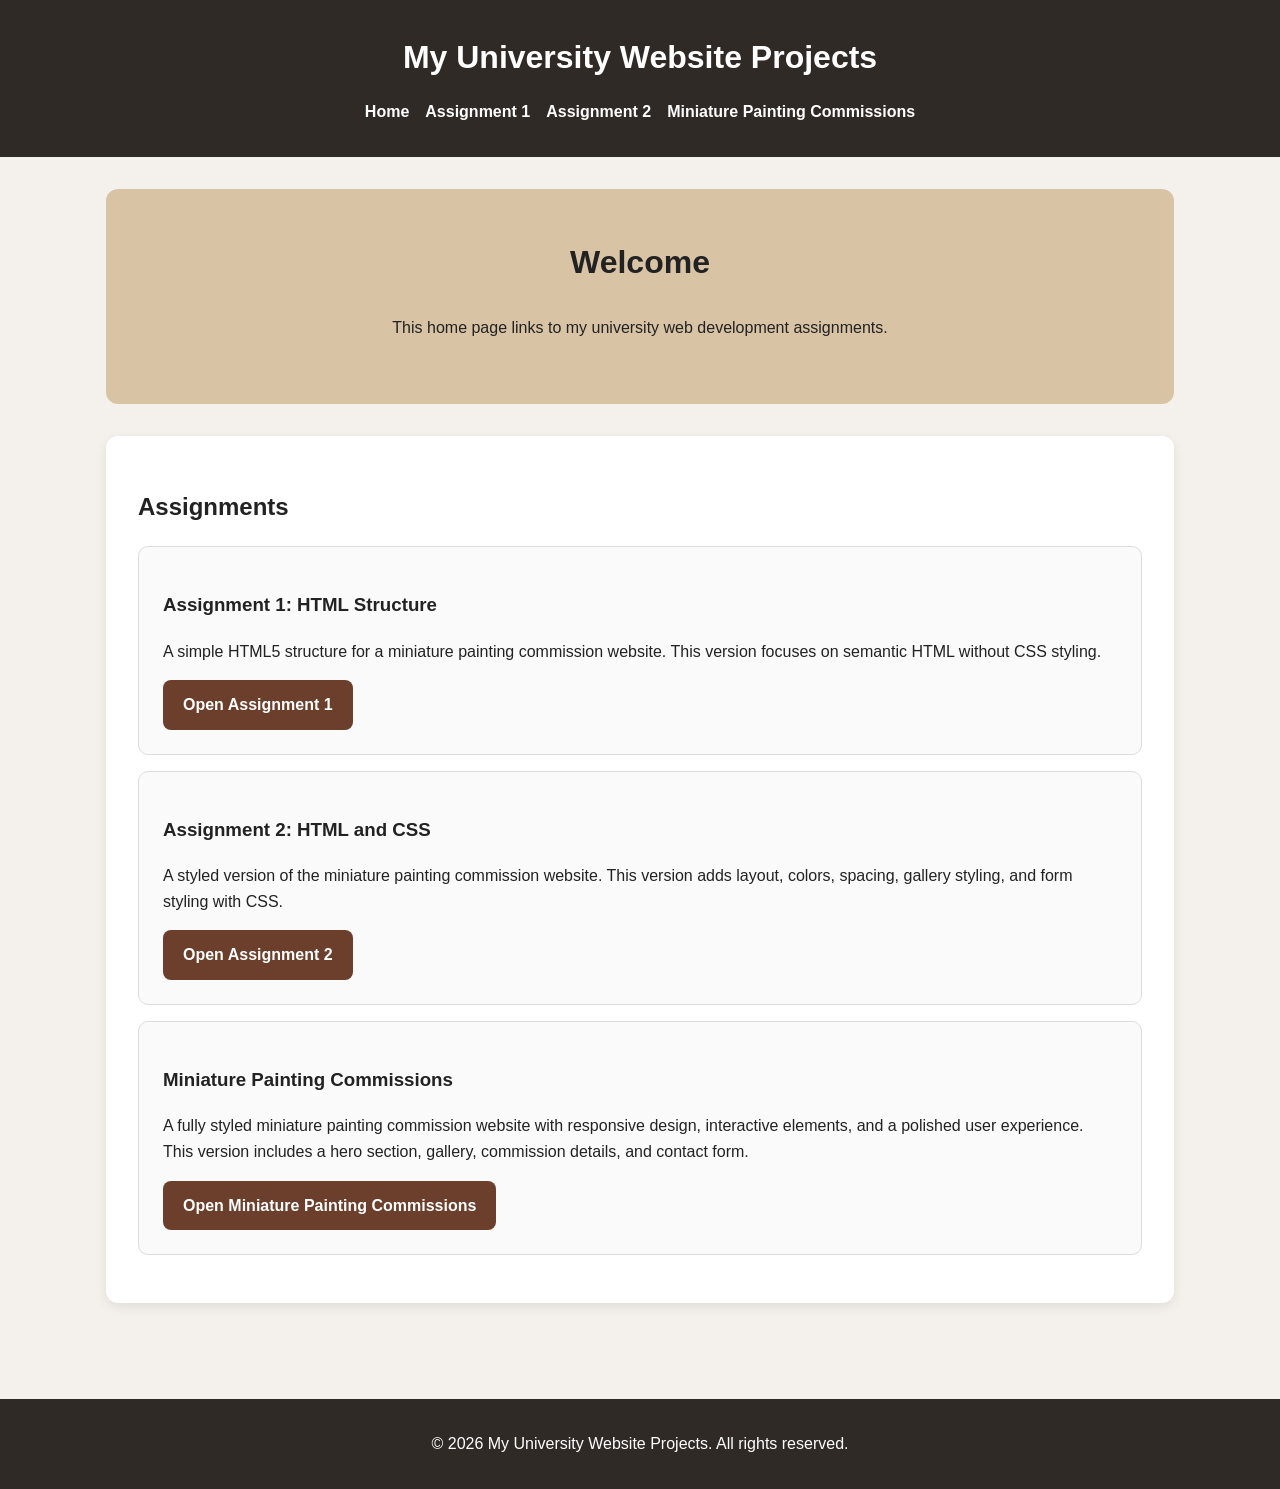
<file: docs/index.html>
<!DOCTYPE html>
<html lang="en">
<head>
  <meta charset="UTF-8">
  <meta name="viewport" content="width=device-width, initial-scale=1.0">
  <meta name="description" content="Home page for university web development assignments.">
  <title>My University Website Projects</title>
  <link rel="stylesheet" href="style.css">
</head>

<body>
  <header class="site-header">
    <h1>My University Website Projects</h1>

    <nav class="main-nav" aria-label="Main navigation">
      <ul>
        <li><a href="index.html">Home</a></li>
        <li><a href="Assignment_1.html">Assignment 1</a></li>
        <li><a href="Assignment_2.html">Assignment 2</a></li>
        <li><a href="miniature-painting-css.html">Miniature Painting Commissions</a></li>
      </ul>
    </nav>
  </header>

  <main>
    <section class="hero">
      <h2>Welcome</h2>
      <p>
        This home page links to my university web development assignments.
      </p>
    </section>

    <section class="assignment-list">
      <h2>Assignments</h2>

      <article class="assignment-card">
        <h3>Assignment 1: HTML Structure</h3>
        <p>
          A simple HTML5 structure for a miniature painting commission website.
          This version focuses on semantic HTML without CSS styling.
        </p>
        <a class="button-link" href="Assignment_1.html">Open Assignment 1</a>
      </article>

      <article class="assignment-card">
        <h3>Assignment 2: HTML and CSS</h3>
        <p>
          A styled version of the miniature painting commission website.
          This version adds layout, colors, spacing, gallery styling, and form styling with CSS.
        </p>
        <a class="button-link" href="Assignment_2.html">Open Assignment 2</a>
      </article>

      <article class="assignment-card">
        <h3>Miniature Painting Commissions</h3>
        <p>
          A fully styled miniature painting commission website with responsive design, interactive elements, and a polished user experience. This version includes a hero section, gallery, commission details, and contact form.
        </p>
        <a class="button-link" href="miniature-painting-css.html">Open Miniature Painting Commissions</a>
      </article>
    </section>
  </main>

  <footer class="site-footer">
    <p>&copy; 2026 My University Website Projects. All rights reserved.</p>
  </footer>
</body>
</html>
</file>
<file: docs/style.css>
* {
  box-sizing: border-box;
}

body {
  margin: 0;
  font-family: Arial, Helvetica, sans-serif;
  line-height: 1.6;
  color: #222;
  background-color: #f4f1ec;
}

.site-header {
  background-color: #2f2a26;
  color: white;
  padding: 2rem 1rem;
  text-align: center;
}

.site-header h1 {
  margin: 0 0 1rem;
  font-size: 2rem;
}

.main-nav ul {
  list-style: none;
  padding: 0;
  margin: 0;
  display: flex;
  justify-content: center;
  gap: 1rem;
  flex-wrap: wrap;
}

.main-nav a {
  color: white;
  text-decoration: none;
  font-weight: bold;
}

.main-nav a:hover {
  text-decoration: underline;
}

main {
  max-width: 1100px;
  margin: 0 auto;
  padding: 2rem 1rem;
}

.hero {
  background-color: #d9c3a5;
  padding: 3rem 2rem;
  border-radius: 12px;
  text-align: center;
  margin-bottom: 2rem;
}

.hero h2 {
  margin-top: 0;
  font-size: 2rem;
}

.content-section,
.assignment-list {
  background-color: white;
  padding: 2rem;
  margin-bottom: 2rem;
  border-radius: 12px;
  box-shadow: 0 4px 12px rgba(0, 0, 0, 0.08);
}

.assignment-card,
.commission-card {
  background-color: #fafafa;
  border: 1px solid #ddd;
  border-radius: 10px;
  padding: 1.5rem;
  margin-bottom: 1rem;
}

.button-link,
button {
  display: inline-block;
  background-color: #6b3f2b;
  color: white;
  padding: 0.75rem 1.25rem;
  border: none;
  border-radius: 8px;
  text-decoration: none;
  font-weight: bold;
  cursor: pointer;
}

.button-link:hover,
button:hover {
  background-color: #4f2e20;
}

.gallery-grid,
.commission-grid {
  display: grid;
  grid-template-columns: repeat(auto-fit, minmax(220px, 1fr));
  gap: 1.5rem;
  margin-top: 1.5rem;
}

figure {
  margin: 0;
  background-color: #fafafa;
  border-radius: 10px;
  overflow: hidden;
  border: 1px solid #ddd;
}

figure img {
  width: 100%;
  height: 220px;
  object-fit: cover;
  display: block;
}

figcaption {
  padding: 0.75rem;
  text-align: center;
  font-weight: bold;
}

.contact-form {
  max-width: 600px;
}

.contact-form p {
  margin-bottom: 1rem;
}

label {
  display: block;
  margin-bottom: 0.4rem;
  font-weight: bold;
}

input,
select,
textarea {
  width: 100%;
  padding: 0.75rem;
  border: 1px solid #bbb;
  border-radius: 8px;
  font: inherit;
}

textarea {
  resize: vertical;
}

.site-footer {
  background-color: #2f2a26;
  color: white;
  text-align: center;
  padding: 1rem;
  margin-top: 2rem;
}

@media (max-width: 600px) {
  .site-header h1,
  .hero h2 {
    font-size: 1.6rem;
  }

  .hero,
  .content-section,
  .assignment-list {
    padding: 1.5rem;
  }
}
</file>
